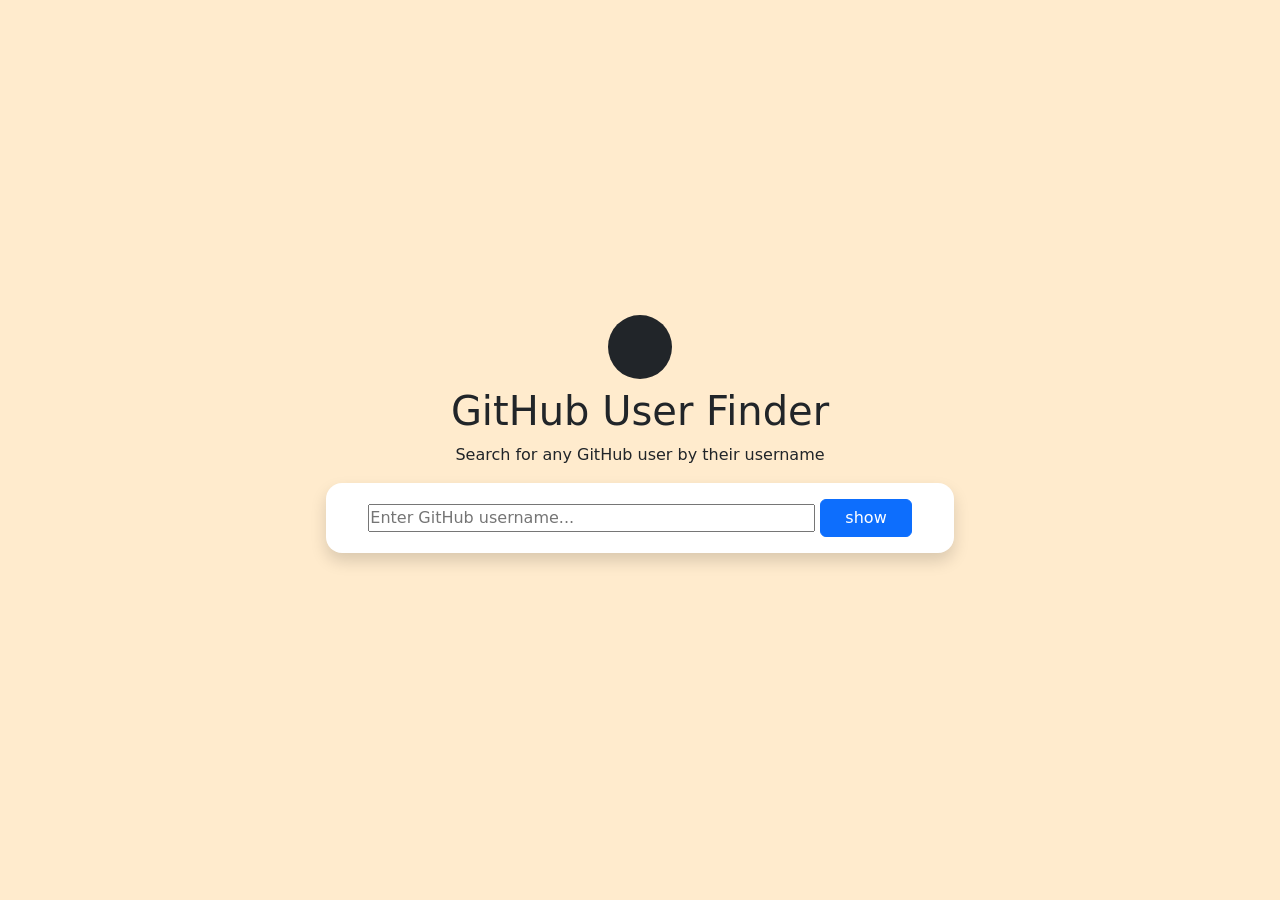
<file: index.html>
<!doctype html>
<html lang="en">
  <head>
    <meta charset="UTF-8" />
    <meta name="viewport" content="width=device-width, initial-scale=1.0" />
    <link rel="stylesheet" href="/style/bootstrap.css" />
    <link rel="stylesheet" href="/style/index.css" />
    <title>Document</title>
  </head>
  <body>
    <div
      class="text-center container-fluid d-flex flex-column align-items-center justify-content-center vh-100 bg-light"
    >
      <div class="bg-dark rounded-circle"></div>
      <div class>
        <h1>GitHub User Finder</h1>
      </div>
      <div class>
        <p>Search for any GitHub user by their username</p>
      </div>
      <div
        class="d-flex justify-content-center bg-white shadow p-3 rounded-4 w-50"
      >
        <div class="w-100">
          <input
            placeholder="Enter GitHub username..."
            type="text"
            class="w-75"
          />
          <button class="btn btn-primary px-4">show</button>
        </div>
      </div>
      <div class="result w-50 bg-dark rounded-4 m-3 text-light"></div>
      <div class="error bg-dark text-light w-50 rounded-4"></div>
    </div>

    <script src="/index.js"></script>
  </body>
</html>
</file>
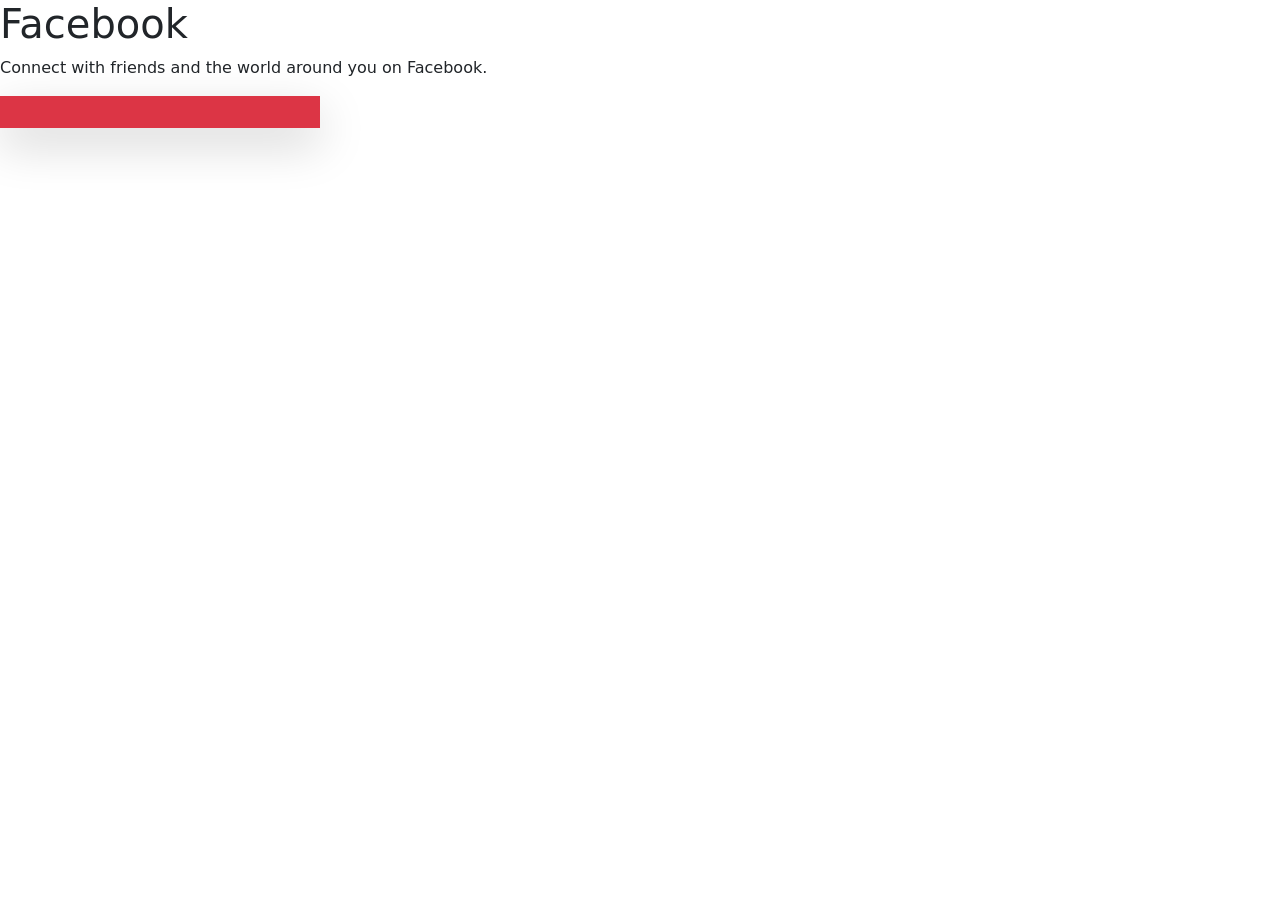
<file: bootstrap-5.3.8-dist/index.html>
<!doctype html>
<html lang="en">
  <head>
    <meta charset="UTF-8" />
    <meta name="viewport" content="width=device-width, initial-scale=1.0" />
    <link rel="stylesheet" href="/style/bootstrap.css" />
    <link rel="stylesheet" href="/style/index.css" />
    <title>Document</title>
  </head>
  <body>
    <div class="main">
      <div class="left">
        <h1>Facebook</h1>
        <p>Connect with friends and the world around you on Facebook.</p>
      </div>

      <div class="right w-25">
        <div class="body text-bg-danger p-3 shadow-lg w-100">
          <form>
            <!-- <div class="mb-3">
              <label for="exampleInputEmail1" class="form-label"
                >Email address</label
              >
              <input
                type="email"
                class="form-control"
                id="exampleInputEmail1"
                aria-describedby="emailHelp"
              />
              <div id="emailHelp" class="form-text">
                We'll never share your email with anyone else.
              </div>
            </div>
            <div class="mb-3">
              <label for="exampleInputPassword1" class="form-label"
                >Password</label
              >
              <input
                type="password"
                class="form-control"
                id="exampleInputPassword1"
              />
            </div>
            <div class="mb-3 form-check">
              <input
                type="checkbox"
                class="form-check-input"
                id="exampleCheck1"
              />
              <label class="form-check-label" for="exampleCheck1"
                >Check me out</label
              >
            </div>
            <button type="submit" class="btn btn-primary">Submit</button> -->
          </form>
        </div>
      </div>
    </div>
  </body>
</html>
</file>
<file: style/index.css>
* {
  padding: 0%;
  margin: 0;
}
.bg-light {
  background-color: blanchedalmond !important;
}
.bg-light .rounded-circle {
  width: 4rem !important;
  height: 4rem !important;
  margin-bottom: 0.5em;
}
</file>
